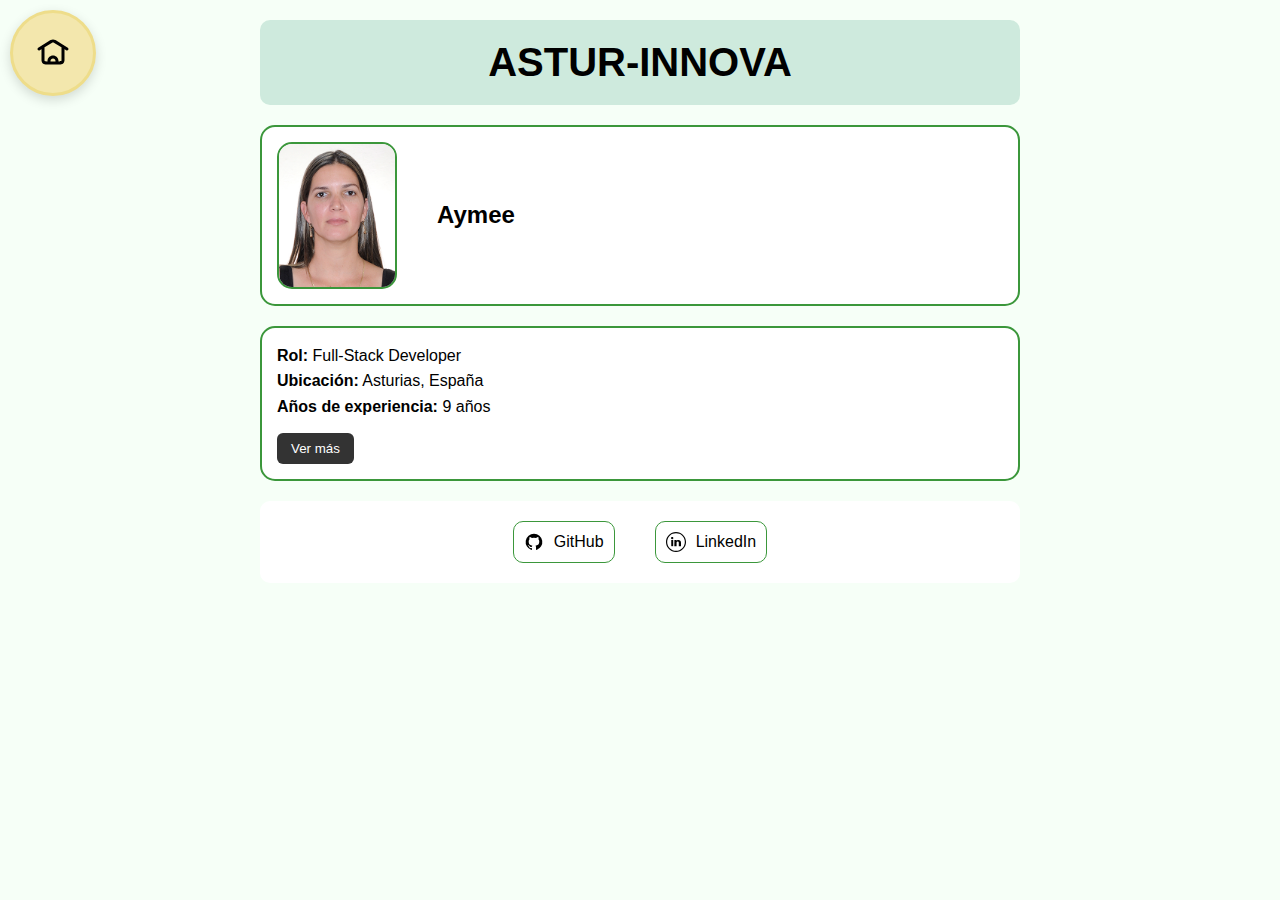
<file: perfilAymee.html>
<!DOCTYPE html>
<html lang="es">
<head>
  <meta charset="UTF-8" />
  <meta name="viewport" content="width=device-width, initial-scale=1.0"/>
  <link rel="stylesheet" href="styleA.css" />
  <title>Perfil Aymee</title>
</head>
<body>

  <a href="index.html"
  ><button class="back-home">
    <img class="home-svg" src="img/home.svg" alt="" /></button
></a>

  <div class="container">
   <a href="index.html">
    <header class="header">
      <nav id="navperfiles">
        <h3 id="NombreEmpresa">ASTUR-INNOVA</h3>
      </nav>
      
    </header>
</a> 
  <main class="info">
  <section id="imagen-nombre">
    <img class="fotoPerfil" src="./img/aymee.jpg" alt="Foto Aymee" />
    <h2 class="nombrePerfil">Aymee</h2>
  </section>
  <section id="experiencias">
    <p class="textoPersona">
      <strong>Rol:</strong> Full-Stack Developer <br />
      <strong>Ubicación:</strong> Asturias, España<br />
      <strong>Años de experiencia:</strong> 9 años<br /><br />
      <strong>Resumen Profesional:</strong><br />
      Combina liderazgo técnico con ejecución práctica. Aymee diseña soluciones escalables desde arquitectura hasta despliegue en la nube. Coordina equipos aplicando metodologías ágiles y TDD.<br /><br />
      <strong>Proyectos destacados:</strong><br />
      - NovaERP: ERP modular para pymes, usando Angular + NestJS + PostgreSQL.<br />
      - DashboardNova: Portal de analítica financiera con gráficos avanzados (D3.js) y backend en microservicios.<br /><br />
     
      <strong>Tecnologías favoritas:</strong><br />
      Angular, NestJS, Node.js, PostgreSQL, Docker, Redis
    </p>
     <!--Annadiendo para cambios por javascript -->
      <button id="toggleResumen">Ver más</button>
       
     <!----------------- -->
  </section>
</main>

    <footer class="footer">
     <a href="https://github.com/Aymee10">
        <div id="gitHub">
        <img src="./img/github.svg" alt="GitHub" width="20" height="20" />
        <p>GitHub</p>
      </div>
      </a> 
      <a href="https://www.linkedin.com/in/aymee-reina-781b98353/">
      <div id="linkedIn">
        <img src="./img/linkedin.svg" alt="LinkedIn" width="20" height="20" />
        <p>LinkedIn</p>
      </div>
    </footer>
  </div>
  </a> 
  <script src="scriptA.js"></script>
</body>
</html>
</file>
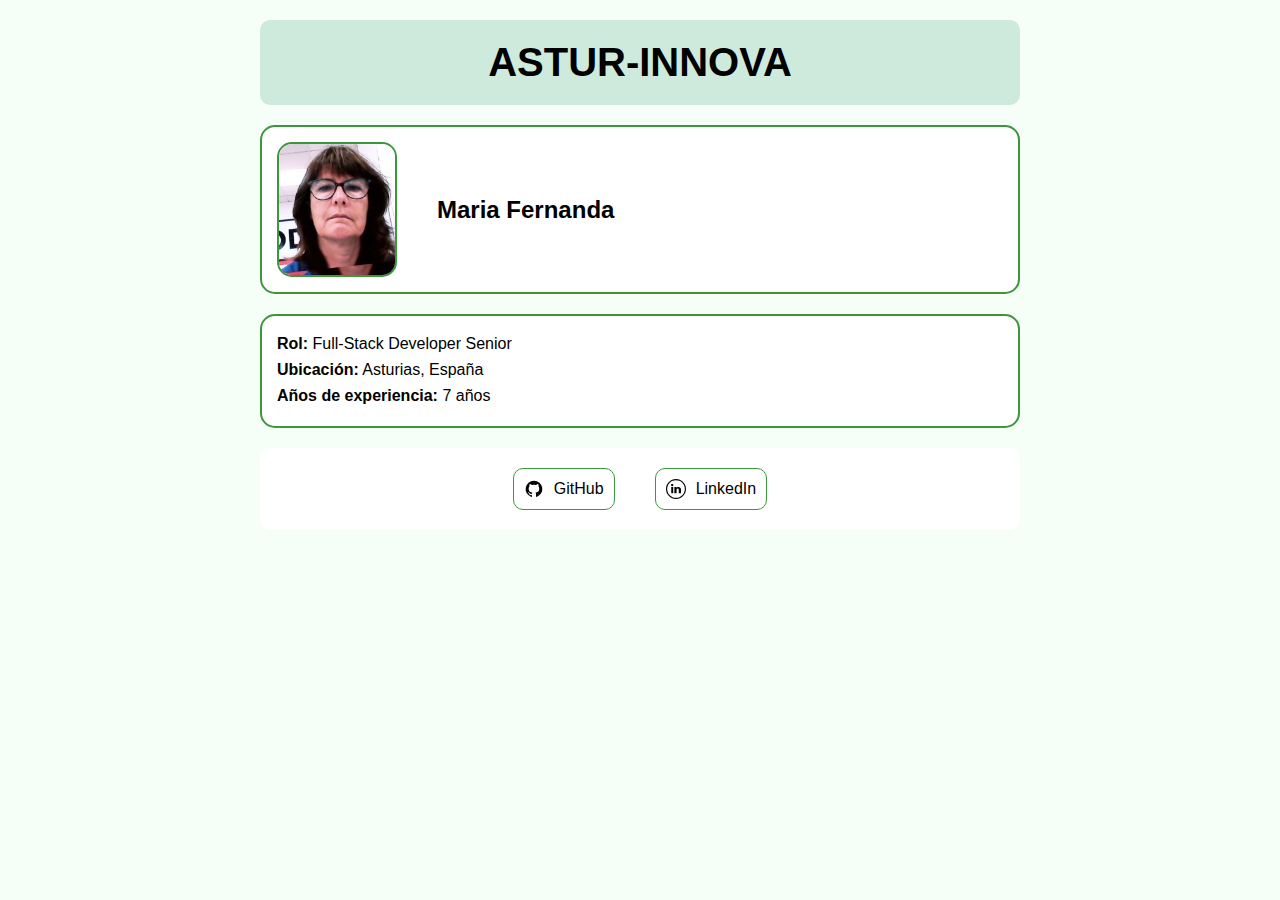
<file: perfilFer.html>
<!DOCTYPE html>
<html lang="es">
<head>
  <meta charset="UTF-8" />
  <meta name="viewport" content="width=device-width, initial-scale=1.0"/>
  <link rel="stylesheet" href="style.css" />
  <title>Perfil Fernanda</title>
</head>
<body>
  <div class="container">
    <header class="header">
      <nav id="navperfiles">
        <h3 id="NombreEmpresa">ASTUR-INNOVA</h3>
      </nav>
    </header>

  <main class="info">
  <section id="imagen-nombre">
    <img class="fotoPerfil" src="./img/fer.jpg" alt="Foto Fernanda" />
    <h2 class="nombrePerfil">Maria Fernanda</h2>
  </section>
  <section id="experiencias">
    <p class="textoPersona">
      <strong>Rol:</strong> Full-Stack Developer Senior <br />
      <strong>Ubicación:</strong> Asturias, España<br />
      <strong>Años de experiencia:</strong> 7 años<br /><br />
      <strong>Resumen Profesional:</strong><br />
      specializada en interfaces modernas y rendimiento frontend, sin perder la visión integral del backend. María combina diseño UI/UX con lógica sólida en Node.js para entregar productos completos y pulidos.<br /><br />
      <strong>Proyectos destacados:</strong><br />
      - AsturiiShop: Plataforma e-commerce con stack MERN (MongoDB, Express, React, Node.js), implementando SSR y lazy loading.<br />
      - NovaUI: Kit de diseño propio para todos los productos internos de la empresa.<br /><br />
      <strong>Tecnologías favoritas:</strong><br />
      React, TypeScript, Node.js, MongoDB, TailwindCSS, Jest
    </p>
  </section>
</main>

    <footer class="footer">
     <a href="https://github.com/FerMarcos606/">
        <div id="gitHub">
        <img src="./img/github.svg" alt="GitHub" width="20" height="20" />
        <p>GitHub</p>
      </div>
      </a> 
      <a href="https://www.linkedin.com/in/fer-bustamante-b63621368/">
      <div id="linkedIn">
        <img src="./img/linkedin.svg" alt="LinkedIn" width="20" height="20" />
        <p>LinkedIn</p>
      </div>
    </footer>
  </div>
  </a> 
</body>
</html>
</file>
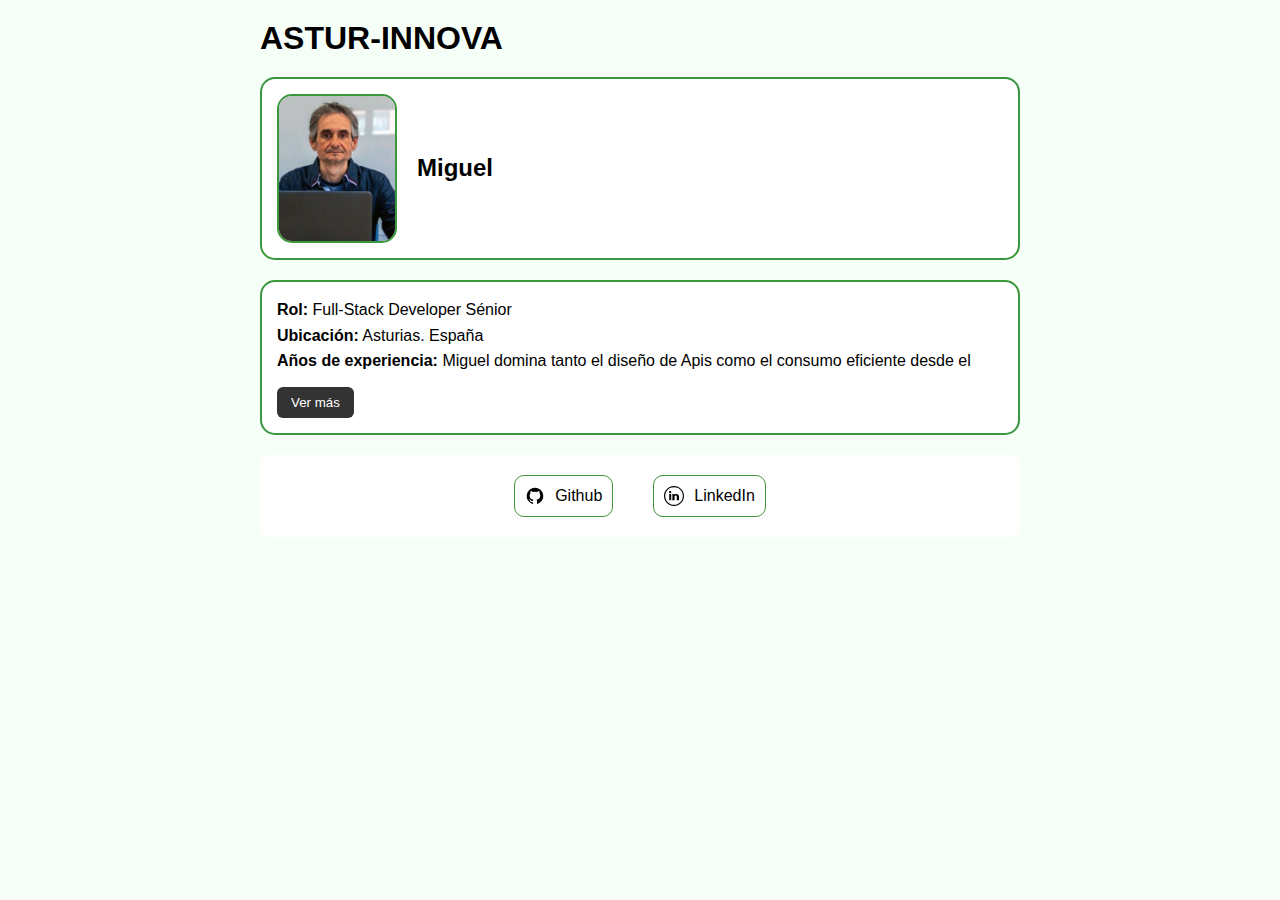
<file: perfilMiguel.html>
<!DOCTYPE html>
<html lang="en">
<head>
<meta charset="UTF-8">
<meta name="viewport" content="width=device-width, initial-scale=1.0">
<title>Perfil Miguel</title>
<link rel="stylesheet" href="styleA.css">
</head>
<body>
    <div class="container"> 
        <a href="index.html">
        <header class="header">
        <nav id="navperifles">
        <h1>ASTUR-INNOVA</h1>
        </nav>
        </header>
        </a>

        <main class="info">
        <section id="imagen-nombre">
        <img class="fotoPerfil" src="./img/miguel.jpg" alt="foto de frente de Miguel">
        <h2 class="NombrePerfil">Miguel</h2>
        </section>

        <section id="experiencias">
        <p class="textoPersona">
        <strong>Rol:</strong> Full-Stack Developer Sénior<br />
        <strong>Ubicación:</strong> Asturias. España<br />
        <strong>Años de experiencia:</strong> Miguel domina tanto el diseño de Apis como el consumo eficiente desde el frontend. Tiene gran experiencia en entornos de alta concurrencia y desarrollo de aplicacoines SPA VUE.JS/.<br /><br />
        <strong>Resumen Profesional:</strong><br />
                        Aunque su fuerte es la infraestructura, Dima construye soluciones de extremo a extremo. Le gusta automatizar todo y trabaja con stacks modernos y despliegues contenedorizados.<br /><br />
        <strong>Proyectos destacados</strong><br />

        AsturiAuth; Plataforma de autentificación universal con roles  personalizados y sistema SSQO<br />
        Tasknova: Aplicación de gestión de tareas colaborativas con Vue + Firebase.<br /><br />

        <strong>Tecnologías favoritas</strong><br /><br />

        Vuejs, Node js, Firebase, GraphQl, Express, PostgreSQL<br />
        </p>
        <button id="toggleResumen">Ver más</button>
        </section>
        </main>


        <footer class="footer">
                <a href="https://github.com/miguelfdztorre">
                <div id="gitHub">
                <img src="./img/github.svg" alt="logo de github" width="20" height="20">
                <p>Github</p>
                </div>
                </a>
                <a href="https://www.linkedin.com/in/miguelfdz/">
                    <div id="linkedIn">
        <img src="./img/linkedin.svg" alt="LinkedIn" width="20" height="20" />
        <p>LinkedIn</p>
      </div>
                </footer>
</div>   
            </a>

<script src="scriptA.js"></script>
</body>
</html>
</file>
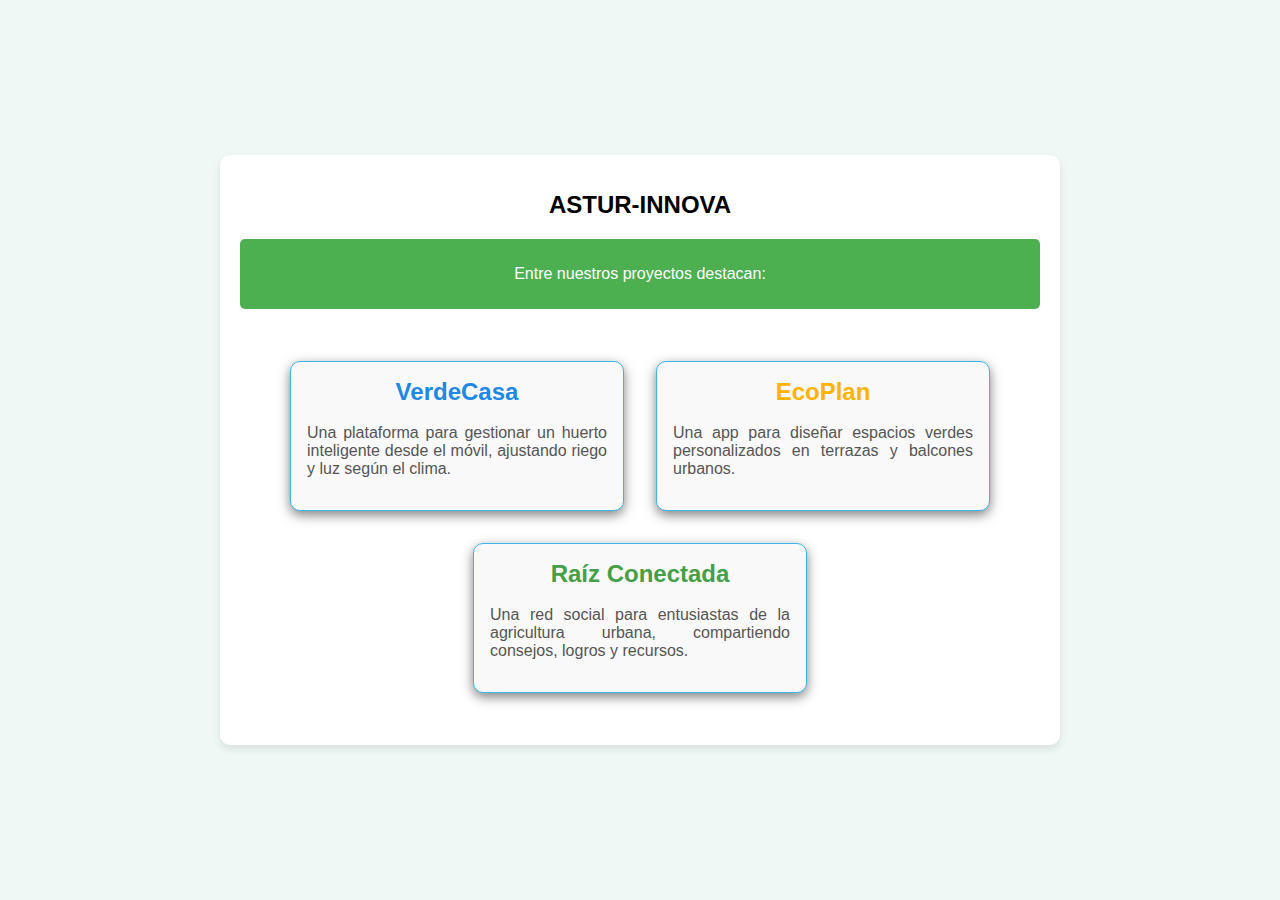
<file: quehacemos.html>
<!DOCTYPE html>
<html lang="es">
<head>
    <meta charset="UTF-8">
    <meta name="viewport" content="width=device-width, initial-scale=1.0">
    <title>ASTUR-INNOVA</title>
    <link rel="stylesheet" href="styles.css">
    <script src="app.js"></script>
</head>
<body>
    <div class="container">
        <header>
            <h1>ASTUR-INNOVA</h1>
        </header>
        <section class="highlight">
            <p>Entre nuestros proyectos destacan: </p>
        </section>
        <section class="projects">
            <article class="project verde">
                <h2>VerdeCasa</h2>
                <p>Una plataforma para gestionar un huerto inteligente desde el móvil, ajustando riego y luz según el clima.</p>
              </article>
            <article class="project eco">
                <h2>EcoPlan</h2>
                <p>Una app para diseñar espacios verdes personalizados en terrazas y balcones urbanos.</p>
            </article>
            <article class="project raiz">
                <h2>Raíz Conectada</h2>
                <p>Una red social para entusiastas de la agricultura urbana, compartiendo consejos, logros y recursos.</p>
            </article>
        </section>
    </div>
</body>
</html>
</file>
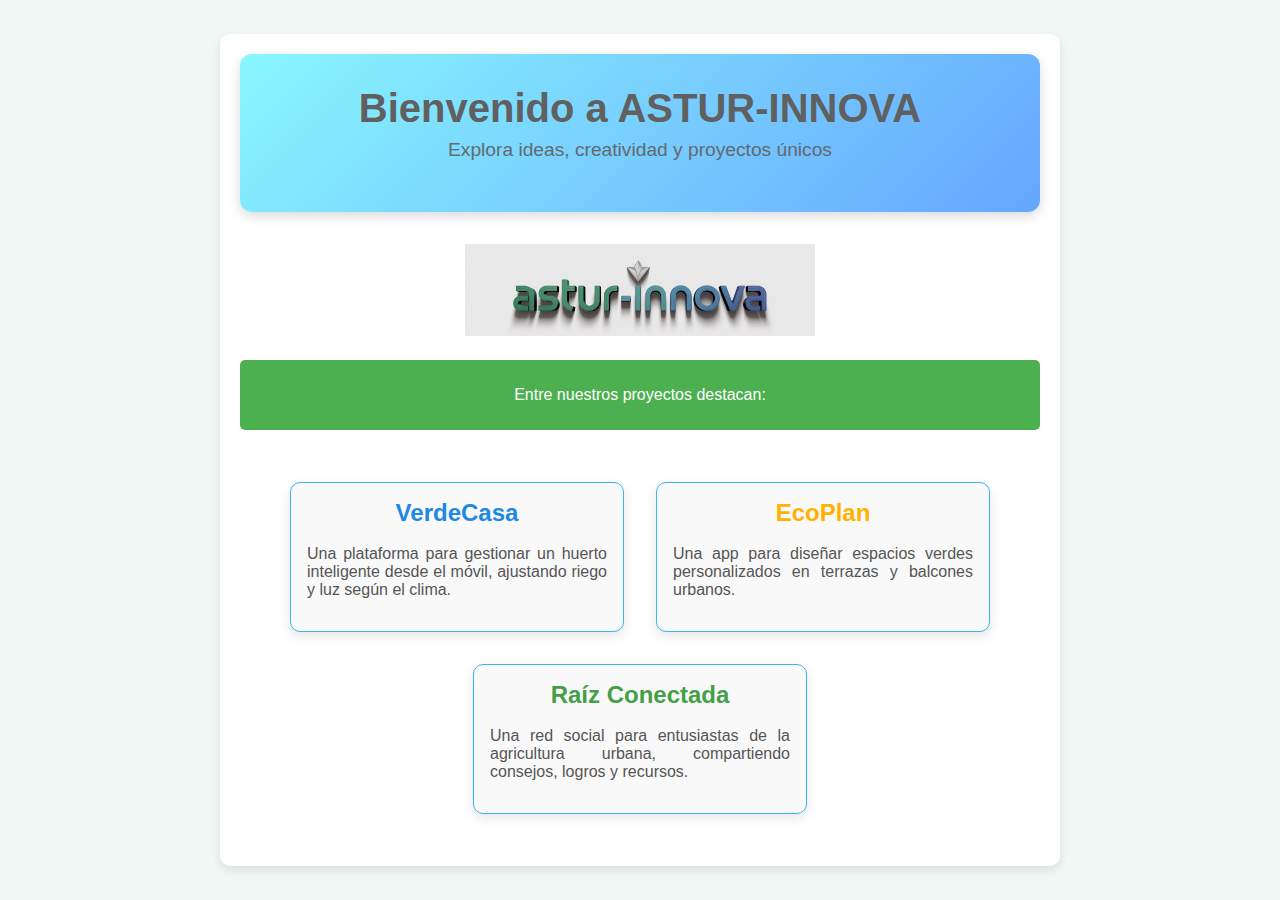
<file: pruebarepositorio-rama_miguel/quehacemos.html>
<!DOCTYPE html>
<html lang="es">
<head>
    <meta charset="UTF-8">
    <meta name="viewport" content="width=device-width, initial-scale=1.0">
    <title>ASTUR-INNOVA</title>
    <link rel="stylesheet" href="styles.css">
    <script src="app.js"></script>
</head>
<body>
    

    <div class="container">
        <header>
            <div class="banner">
            <h1>Bienvenido a ASTUR-INNOVA</h1>
            <p>Explora ideas, creatividad y proyectos únicos</p>
            </div>
            <!-- <h1>ASTUR-INNOVA</h1> -->
             <img src="img/logo3d.JPG" alt="logo">
        </header>
        <section class="highlight">
            <p>Entre nuestros proyectos destacan: </p>
        </section>
        <section class="projects">
            <article class="project verde">
                <h2>VerdeCasa</h2>
                <p>Una plataforma para gestionar un huerto inteligente desde el móvil, ajustando riego y luz según el clima.</p>
              </article>
            <article class="project eco">
                <h2>EcoPlan</h2>
                <p>Una app para diseñar espacios verdes personalizados en terrazas y balcones urbanos.</p>
            </article>
            <article class="project raiz">
                <h2>Raíz Conectada</h2>
                <p>Una red social para entusiastas de la agricultura urbana, compartiendo consejos, logros y recursos.</p>
            </article>
        </section>
    </div>
</body>
</html>
</file>
<file: styleA.css>
* {
  margin: 0;
  padding: 0;
  box-sizing: border-box;
  font-family: "Montserrat", sans-serif;
}

body {
  background-color: #f6fff7;
  display: flex;
  justify-content: center;
}

.home-svg {
  width: 50px;
  margin: 10px;
}

.back-home {
  display: flex;
  justify-content: center;
  align-items: center;
  position: fixed;
  top: 10px;
  left: 10px;
  padding: 5px;
  background-color: #f3e7ad;
  border: 3px solid #eedd8a;
  box-shadow: 0 4px 12px rgba(0, 0, 0, 0.15);
  border-radius: 50px;
  cursor: pointer;
  z-index: 10;
  font-size: 16px;
  transition:
    transform 0.5s,
    background-color 0.5s;
}

.back-home:hover {
  background-color: #fcd863;
  border: 3px solid #ffc14e;
  transform: scale(1.1);
}

.container {
  display: grid;
  grid-template-rows: auto auto auto;
  gap: 20px;
  padding: 20px;
  max-width: 800px;  
  width: 100%;
}

/* NAV */
#navperfiles {
  background-color: #ceeadd;
  padding: 20px;
  border-radius: 10px;
  display: flex;
  justify-content: center;
  align-items: center;
}

#NombreEmpresa {
  font-size: 40px;
}

/* SECCIÓN INFO */
.info {
  display: flex;
  flex-direction: column;
  gap: 20px;
}

/* Imagen y nombre en los perfiles*/
#imagen-nombre {
  display: flex;
  align-items: center;
  gap: 20px;
  padding: 15px;
  border: 2px solid #3b973b;
  border-radius: 15px;
  background-color: white;
}

.fotoPerfil {
  width: 120px;
  height: auto;
  border-radius: 15px;
  border: 2px solid #3B973B;
}

.nombrePerfil {
  font-size: 24px;
  padding: 10px 20px;
  background-color: #fff;
}


#experiencias {
  padding: 15px;
  background-color: white;
  border: 2px solid #3b973b;
  border-radius: 15px;
}

.textoPersona {
  line-height: 1.6;
}


.footer {
  display: flex;
  justify-content: center;
  gap: 40px;
  background-color: white;
  padding: 20px;
  border-radius: 10px;
}

#gitHub, #linkedIn {
  display: flex;
  align-items: center;
  gap: 10px;
  border: 1px solid #3b973b;
  padding: 10px;
  border-radius: 10px;
}
a {
  text-decoration: none; 
  color: inherit;    }   

.textoPersona {
  max-height: 80px; 
  overflow: hidden;
  transition: max-height 0.4s ease;
  }

.textoPersona.expandido {
  max-height: 1000px; 
}
#toggleResumen {
  margin-top: 10px;
  background-color: #333;
  color: #fff;
  padding: 8px 14px;
  border: none;
  border-radius: 6px;
  cursor: pointer;
  transition: background-color 0.3s;
}

#toggleResumen:hover {
  background-color: #555;
}

@media (max-width: 600px) {
  
  #imagen-nombre {
    flex-direction: column;
    align-items: center;
    text-align: center;
  }

  .nombrePerfil {
    margin-top: 10px;
    width: 100%;
    text-align: center;
  }

  
  #experiencias {
    padding: 10px;
    font-size: 15px;
  }

  
  .footer {
    flex-direction: column;
    align-items: center;
    gap: 20px;
  }

  #gitHub, #linkedIn {
    width: 100%;
    justify-content: center;
  }

  .container {
    padding: 10px;
  }
}
</file>
<file: style.css>
* {
  margin: 0;
  padding: 0;
  box-sizing: border-box;
  font-family: "Montserrat", sans-serif;
}

body {
  background-color: #f6fff7;
  display: flex;
  justify-content: center;
}


.container {
  display: grid;
  grid-template-rows: auto auto auto;
  gap: 20px;
  padding: 20px;
  max-width: 800px;  
  width: 100%;
}

/* NAV */
#navperfiles {
  background-color: #ceeadd;
  padding: 20px;
  border-radius: 10px;
  display: flex;
  justify-content: center;
  align-items: center;
}

#NombreEmpresa {
  font-size: 40px;
}

/* SECCIÓN INFO */
.info {
  display: flex;
  flex-direction: column;
  gap: 20px;
}

/* Imagen y nombre en los perfiles*/
#imagen-nombre {
  display: flex;
  align-items: center;
  gap: 20px;
  padding: 15px;
  border: 2px solid #3b973b;
  border-radius: 15px;
  background-color: white;
}

.fotoPerfil {
  width: 120px;
  height: auto;
  border-radius: 15px;
  border: 2px solid #3b973b;
}

.nombrePerfil {
  font-size: 24px;
  padding: 10px 20px;
  background-color: #fff;
}


#experiencias {
  padding: 15px;
  background-color: white;
  border: 2px solid #3b973b;
  border-radius: 15px;
}

.textoPersona {
  line-height: 1.6;
}

/* FOOTER */
.footer {
  display: flex;
  justify-content: center;
  gap: 40px;
  background-color: white;
  padding: 20px;
  border-radius: 10px;
}

#gitHub, #linkedIn {
  display: flex;
  align-items: center;
  gap: 10px;
  border: 1px solid #3b973b;
  padding: 10px;
  border-radius: 10px;
}
a {
  text-decoration: none; 
  color: inherit;    }   

.textoPersona {
  max-height: 80px; 
  overflow: hidden;
  transition: max-height 0.4s ease;
  }

.textoPersona.expandido {
  max-height: 1000px; 
}
#toggleResumen {
  margin-top: 10px;
  background-color: #333;
  color: #fff;
  padding: 8px 14px;
  border: none;
  border-radius: 6px;
  cursor: pointer;
  transition: background-color 0.3s;
}

#toggleResumen:hover {
  background-color: #555;
}

@media (max-width: 600px) {
  /* Imagen y nombre en columna */
  #imagen-nombre {
    flex-direction: column;
    align-items: center;
    text-align: center;
  }

  .nombrePerfil {
    margin-top: 10px;
    width: 100%;
    text-align: center;
  }

  /* Ajustar sección de experiencia */
  #experiencias {
    padding: 10px;
    font-size: 15px;
  }

  /* Footer en columna */
  .footer {
    flex-direction: column;
    align-items: center;
    gap: 20px;
  }

  #gitHub, #linkedIn {
    width: 100%;
    justify-content: center;
  }

  .container {
    padding: 10px;
  }
}
</file>
<file: styles.css>
body {
    font-family: Arial, sans-serif;
    background-color: #f0f8f5;
    margin: 0;
    padding: 0;
    display: flex;
    justify-content: center;
    align-items: center;
    min-height: 100vh;
}
img {
    width: 350px;
    margin-bottom: 20px;
}

.container {
    width: 90%;
    max-width: 375px;
    background-color: #ffffff;
    border-radius: 10px;
    box-shadow: 0 4px 8px rgba(0, 0, 0, 0.1);
    padding: 20px;
    text-align: center;
}

header h1 {
    font-size: 24px;
    font-weight: bold;
    margin-bottom: 20px;
    /* background-color: hsl(123, 45%, 53%, 0.3); */
}

.highlight {
    background-color: #4caf50;
    color: white;
    padding: 10px;
    border-radius: 5px;
    margin-bottom: 20px;
}

.project {
    border: 1px solid #39b7ec;
    border-radius: 10px;
    padding: 15px;
    margin-bottom: 20px;
    transition: transform 0.3s ease, box-shadow 0.3s ease;
}

.project:hover {
    transform: scale(1.2);
    box-shadow: 6px 12px rgba(0, 0, 0, 0.3);
}

.project h2 {
    margin: 0;
    font-size: 20px;
}

.project p {
    margin-top: 10px;
    font-size: 14px;
    color: #555;
}

.verde h2 { color: #1e88e5; }
.eco h2 { color: #ffb300; }
.raiz h2 { color: #43a047; }

/* 🔁 MEDIA QUERIES PARA RESPONSIVIDAD */

/* Tablets en modo retrato y superior (>600px) */
@media (min-width: 600px) {
    .container {
        max-width: 600px;
    }
    .project {
        display: flex;
        flex-direction: column;
        align-items: flex-start;
        text-align: left;
    }
    .project h2 {
        font-size: 22px;
    }
    .project p {
        font-size: 15px;
    }
}

/* Escritorio (>900px) */
@media (min-width: 900px) {
    .container {
        max-width: 800px;
    }
    .projects {
        display: grid;
        grid-template-columns: repeat(3, 1fr);
        gap: 20px;
    }
    .project {
        margin-bottom: 0;
    }
}

/*efecto javascript*/
.project {
    opacity: 0;
    transform: translateY(30px);
    transition: opacity 0.6s ease, transform 0.6s ease;
}

.project.visible {
    opacity: 1;
    transform: translateY(0);
}
/* banner*/

  .banner {
    background: linear-gradient(135deg, #ddfe89 0%, #66a6ff 100%);
    color: rgb(179, 177, 177);
    text-align: center;
    padding: 2rem 1rem;
    border-radius: 12px;
    box-shadow: 0 4px 12px rgba(0,0,0,0.15);
    margin-bottom: 2rem;
  }

  .banner h1 {
    margin: 0;
    font-size: 2.5rem;
  }

  .banner p {
    margin-top: 0.5rem;
    font-size: 1.2rem;
    opacity: 0.9;
  }
/*efecto para el banner*/

  .banner {
    position: relative;
    background: linear-gradient(135deg, #89f7fe 0%, #66a6ff 100%);
    color: rgb(97, 96, 96);
    text-align: center;
    padding: 2rem 1rem;
    border-radius: 12px;
    transition: all 0.4s ease;
    box-shadow: 0 4px 12px rgba(0,0,0,0.15);
    overflow: hidden;
  }

  .banner::before {
    content: "";
    position: absolute;
    top: 0;
    left: -75%;
    width: 50%;
    height: 100%;
    background: rgba(255, 255, 255, 0.2);
    transform: skewX(-20deg);
    transition: left 0.5s ease;
  }

  .banner:hover {
    background: linear-gradient(135deg, #f7971e 0%, #ffd200 100%);
    transform: translateY(-5px);
    box-shadow: 0 10px 24px rgba(0,0,0,0.3);
  }

  .banner:hover::before {
    left: 125%;
  }

  /* tarjetas extendidas con foto*/

  .projects {
    display: flex;
    flex-wrap: wrap;
    gap: 2rem;
    justify-content: center;
    padding: 2rem;
  }

  .project {
    background-color: #f9f9f9;
    border-radius: 10px;
    max-width: 300px;
    padding: 1rem;
    box-shadow: 0 4px 12px rgba(0,0,0,0.5);
    display: flex;
    flex-direction: column;
    align-items: center;
  }

  .project img {
    width: 100%;
    height: 200px;
    object-fit: cover;
    border-radius: 8px;
    margin-bottom: 1rem;
  }

  .project h2 {
    font-size: 1.5rem;
    margin-bottom: 0.5rem;
  }

  .project p {
    font-size: 1rem;
    text-align: justify;
  }
</file>
<file: pruebarepositorio-rama_miguel/styles.css>
body {
    font-family: Arial, sans-serif;
    background-color: #f0f8f5;
    margin: 0;
    padding: 0;
    display: flex;
    justify-content: center;
    align-items: center;
    min-height: 100vh;
}
img {
    width: 350px;
    margin-bottom: 20px;
}

.container {
    width: 90%;
    max-width: 375px;
    background-color: #ffffff;
    border-radius: 10px;
    box-shadow: 0 4px 8px rgba(0, 0, 0, 0.1);
    padding: 20px;
    text-align: center;
}

header h1 {
    font-size: 24px;
    font-weight: bold;
    margin-bottom: 20px;
    /* background-color: hsl(123, 45%, 53%, 0.3); */
}

.highlight {
    background-color: #4caf50;
    color: white;
    padding: 10px;
    border-radius: 5px;
    margin-bottom: 20px;
}

.project {
    border: 1px solid #39b7ec;
    border-radius: 10px;
    padding: 15px;
    margin-bottom: 20px;
    transition: transform 0.3s ease, box-shadow 0.3s ease;
}

.project:hover {
    transform: scale(1.2);
    box-shadow: 6px 12px rgba(0, 0, 0, 0.15);
}

.project h2 {
    margin: 0;
    font-size: 20px;
}

.project p {
    margin-top: 10px;
    font-size: 14px;
    color: #555;
}

.verde h2 { color: #1e88e5; }
.eco h2 { color: #ffb300; }
.raiz h2 { color: #43a047; }

/* 🔁 MEDIA QUERIES PARA RESPONSIVIDAD */

/* Tablets en modo retrato y superior (>600px) */
@media (min-width: 600px) {
    .container {
        max-width: 600px;
    }
    .project {
        display: flex;
        flex-direction: column;
        align-items: flex-start;
        text-align: left;
    }
    .project h2 {
        font-size: 22px;
    }
    .project p {
        font-size: 15px;
    }
}

/* Escritorio (>900px) */
@media (min-width: 900px) {
    .container {
        max-width: 800px;
    }
    .projects {
        display: grid;
        grid-template-columns: repeat(3, 1fr);
        gap: 20px;
    }
    .project {
        margin-bottom: 0;
    }
}

/*efecto javascript*/
.project {
    opacity: 0;
    transform: translateY(30px);
    transition: opacity 0.6s ease, transform 0.6s ease;
}

.project.visible {
    opacity: 1;
    transform: translateY(0);
}
/* banner*/

  .banner {
    background: linear-gradient(135deg, #ddfe89 0%, #66a6ff 100%);
    color: rgb(179, 177, 177);
    text-align: center;
    padding: 2rem 1rem;
    border-radius: 12px;
    box-shadow: 0 4px 12px rgba(0,0,0,0.15);
    margin-bottom: 2rem;
  }

  .banner h1 {
    margin: 0;
    font-size: 2.5rem;
  }

  .banner p {
    margin-top: 0.5rem;
    font-size: 1.2rem;
    opacity: 0.9;
  }
/*efecto para el banner*/

  .banner {
    position: relative;
    background: linear-gradient(135deg, #89f7fe 0%, #66a6ff 100%);
    color: rgb(97, 96, 96);
    text-align: center;
    padding: 2rem 1rem;
    border-radius: 12px;
    transition: all 0.4s ease;
    box-shadow: 0 4px 12px rgba(0,0,0,0.15);
    overflow: hidden;
  }

  .banner::before {
    content: "";
    position: absolute;
    top: 0;
    left: -75%;
    width: 50%;
    height: 100%;
    background: rgba(255, 255, 255, 0.2);
    transform: skewX(-20deg);
    transition: left 0.5s ease;
  }

  .banner:hover {
    background: linear-gradient(135deg, #f7971e 0%, #ffd200 100%);
    transform: translateY(-5px);
    box-shadow: 0 10px 24px rgba(0,0,0,0.3);
  }

  .banner:hover::before {
    left: 125%;
  }

  /* tarjetas extendidas con foto*/

  .projects {
    display: flex;
    flex-wrap: wrap;
    gap: 2rem;
    justify-content: center;
    padding: 2rem;
  }

  .project {
    background-color: #f9f9f9;
    border-radius: 10px;
    max-width: 300px;
    padding: 1rem;
    box-shadow: 0 4px 12px rgba(0,0,0,0.1);
    display: flex;
    flex-direction: column;
    align-items: center;
  }

  .project img {
    width: 100%;
    height: 200px;
    object-fit: cover;
    border-radius: 8px;
    margin-bottom: 1rem;
  }

  .project h2 {
    font-size: 1.5rem;
    margin-bottom: 0.5rem;
  }

  .project p {
    font-size: 1rem;
    text-align: justify;
  }
</file>
